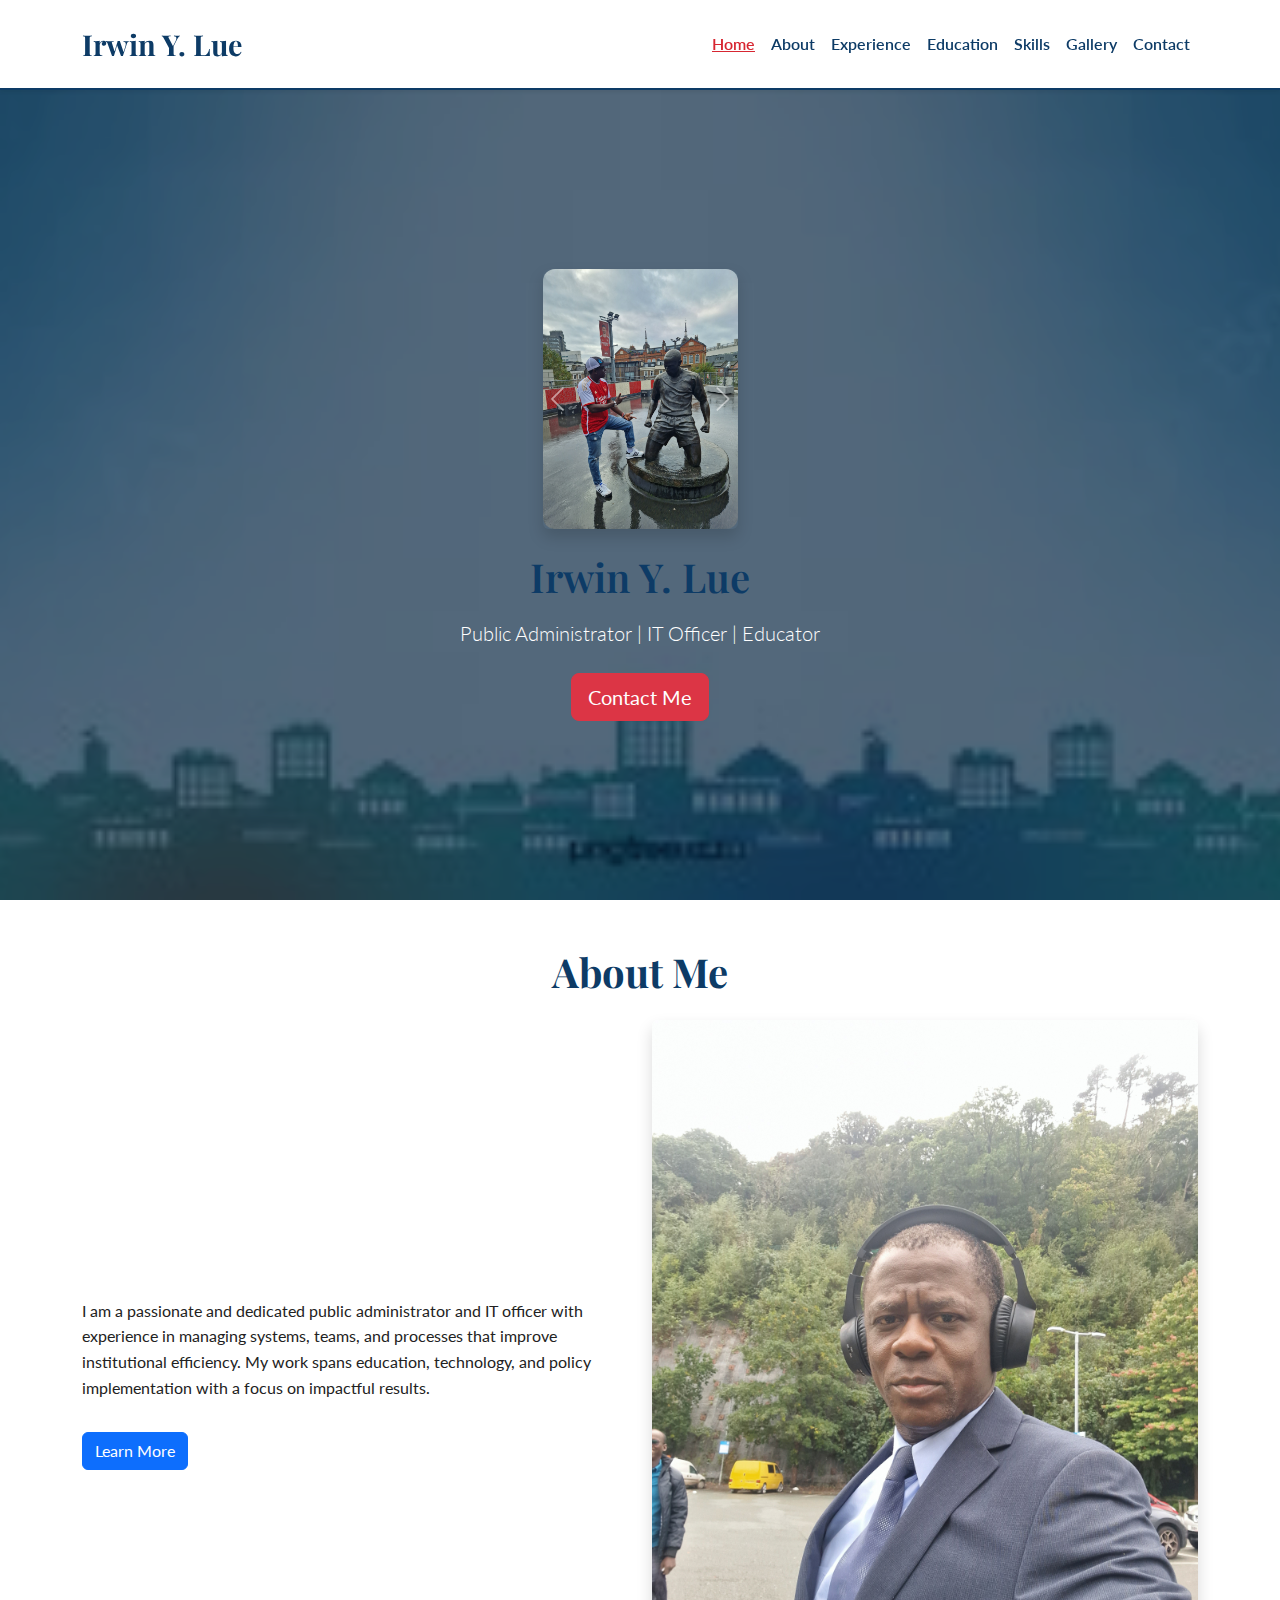
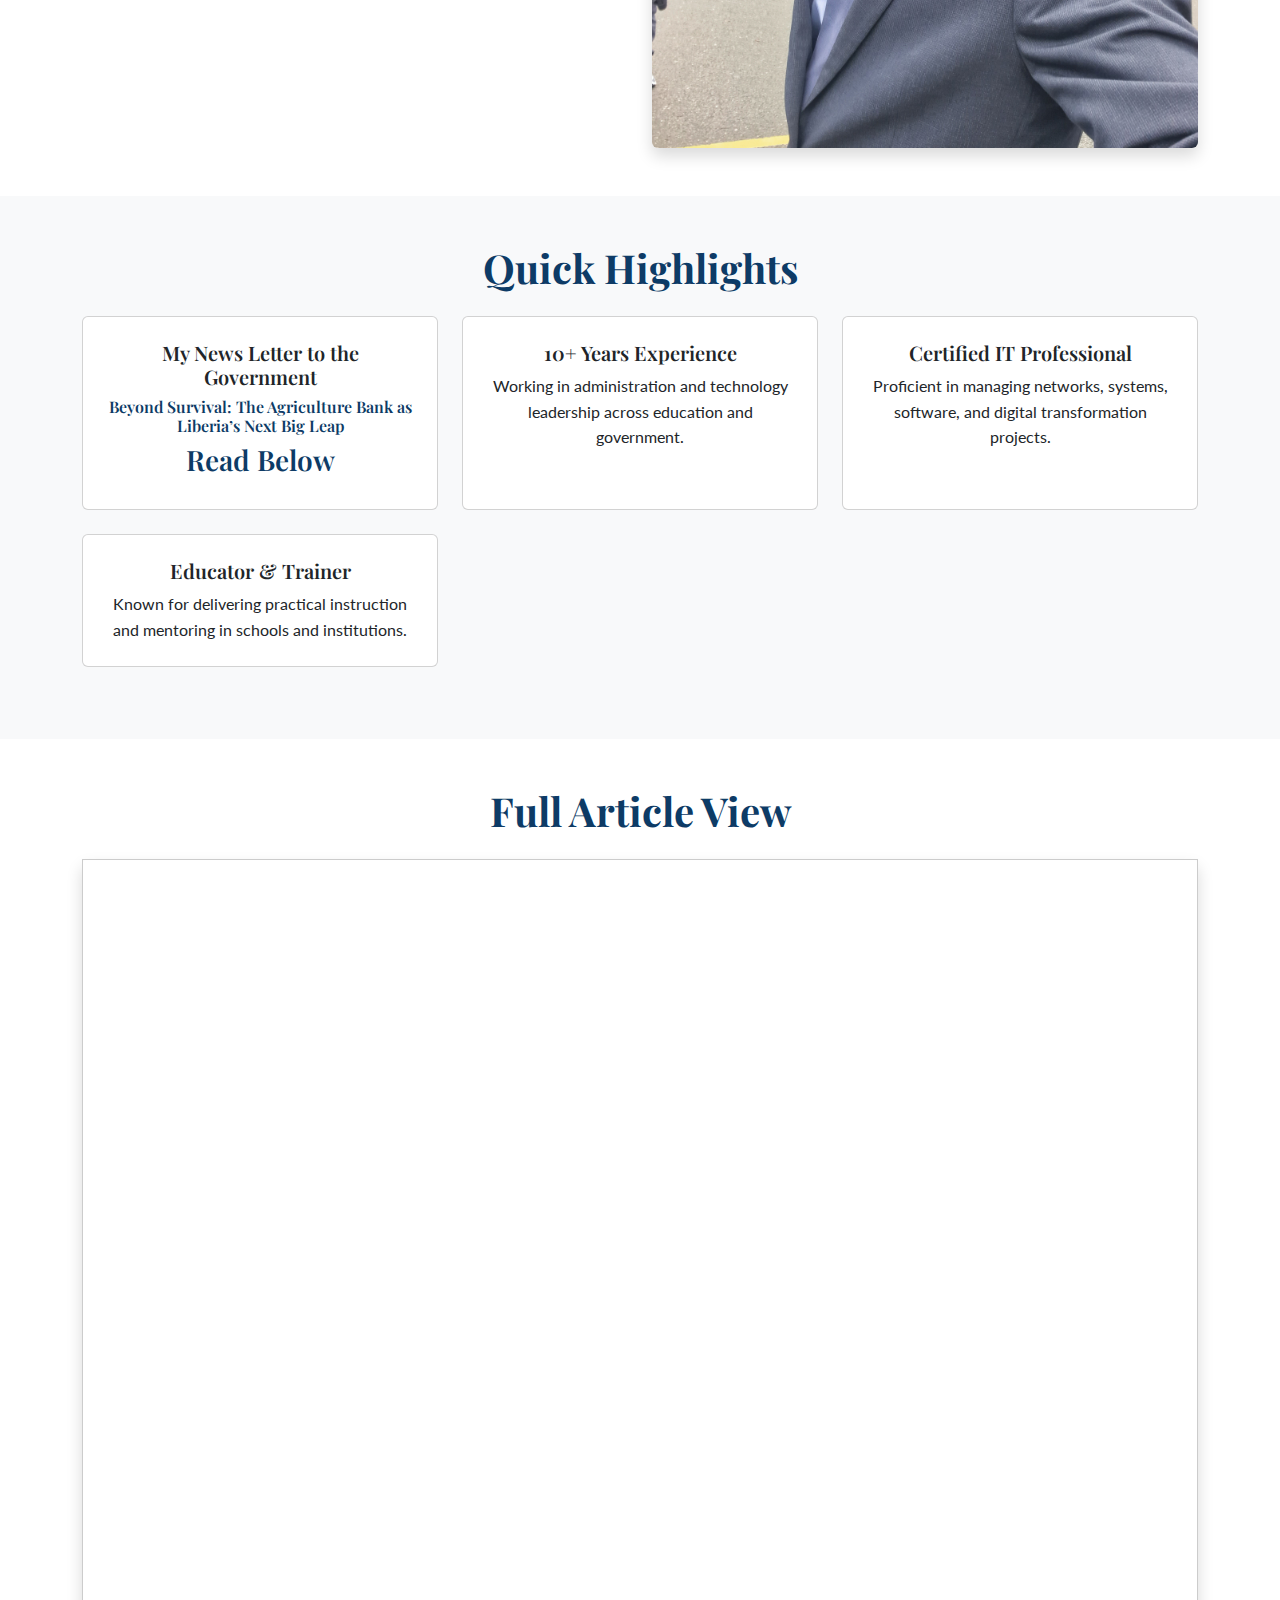
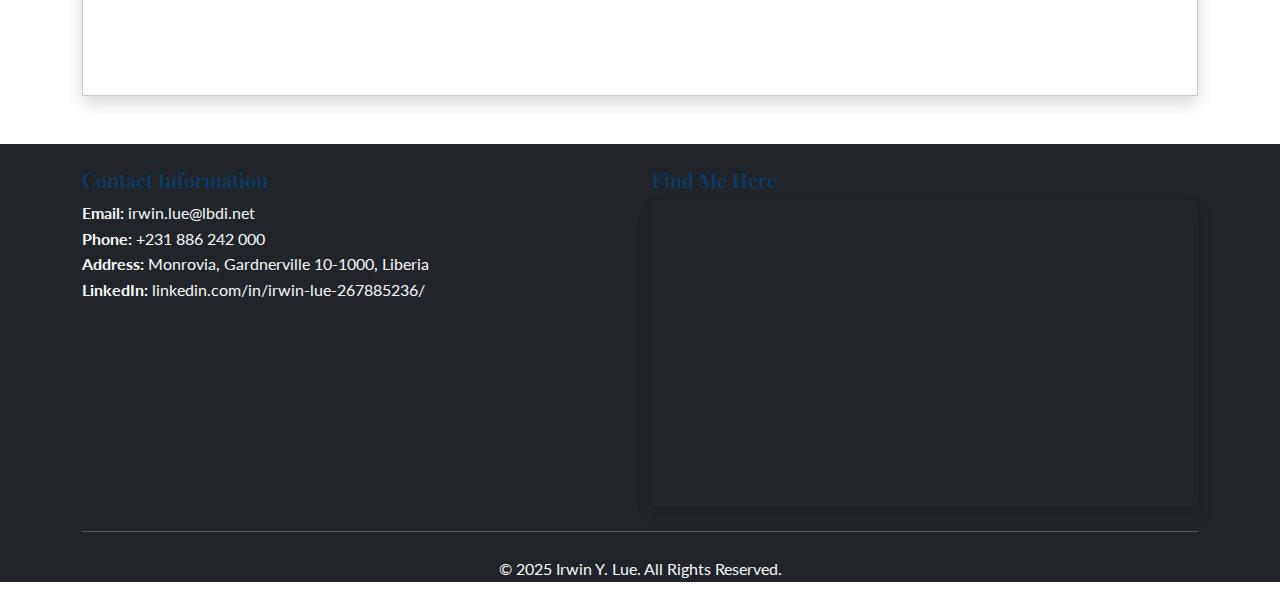
<file: index.html>
<!DOCTYPE html>
<html lang="en">
<head>
  <meta charset="UTF-8" />
  <meta name="viewport" content="width=device-width, initial-scale=1" />
  <title>Irwin Y. Lue | Professional Resume</title>
  <link href="https://cdn.jsdelivr.net/npm/bootstrap@5.3.3/dist/css/bootstrap.min.css" rel="stylesheet" />
  <link href="https://fonts.googleapis.com/css2?family=Playfair+Display:wght@600&family=Lato&display=swap" rel="stylesheet" />
  <link rel="stylesheet" href="style.css" />
</head>
<body style="background: url('images/background1.jpg') center/cover no-repeat fixed;">

  <!-- Navbar -->
  <nav class="navbar navbar-expand-lg navbar-light bg-light sticky-top shadow-sm">
    <div class="container">
      <a class="navbar-brand" href="index.html">Irwin Y. Lue</a>
      <button class="navbar-toggler" type="button" data-bs-toggle="collapse" data-bs-target="#navbarNav">
        <span class="navbar-toggler-icon"></span>
      </button>
      <div class="collapse navbar-collapse justify-content-end" id="navbarNav">
        <ul class="navbar-nav">
          <li class="nav-item"><a class="nav-link active" href="index.html">Home</a></li>
          <li class="nav-item"><a class="nav-link" href="about.html">About</a></li>
          <li class="nav-item"><a class="nav-link" href="experience.html">Experience</a></li>
          <li class="nav-item"><a class="nav-link" href="education.html">Education</a></li>
          <li class="nav-item"><a class="nav-link" href="skills.html">Skills</a></li>
          <li class="nav-item"><a class="nav-link" href="gallery.html">Gallery</a></li>
          <li class="nav-item"><a class="nav-link" href="contact.html">Contact</a></li>
        </ul>
      </div>
    </div>
  </nav>

  <!-- Hero Section -->
  <header class="hero-section position-relative text-white" style="background: rgba(0,0,0,0.45); min-height: 90vh;">
    <div class="container d-flex flex-column align-items-center justify-content-center text-center" style="min-height: 90vh;">
      <div id="heroCarousel" class="carousel slide mb-4" data-bs-ride="carousel">
        <div class="carousel-inner rounded shadow" style="max-width: 400px;">
          <div class="carousel-item active">
            <img src="images/hero1.jpg" class="d-block w-100" alt="Irwin Y. Lue 1" style="height: 260px; object-fit: cover;">
          </div>
          <div class="carousel-item">
            <img src="images/hero2.jpg" class="d-block w-100" alt="Irwin Y. Lue 2" style="height: 260px; object-fit: cover;">
          </div>
          <div class="carousel-item">
            <img src="images/hero3.jpg" class="d-block w-100" alt="Irwin Y. Lue 3" style="height: 260px; object-fit: cover;">
          </div>
        </div>
        <button class="carousel-control-prev" type="button" data-bs-target="#heroCarousel" data-bs-slide="prev">
          <span class="carousel-control-prev-icon" aria-hidden="true"></span>
          <span class="visually-hidden">Previous</span>
        </button>
        <button class="carousel-control-next" type="button" data-bs-target="#heroCarousel" data-bs-slide="next">
          <span class="carousel-control-next-icon" aria-hidden="true"></span>
          <span class="visually-hidden">Next</span>
        </button>
      </div>
      <h1 class="mb-3">Irwin Y. Lue</h1>
      <p class="lead mb-4">Public Administrator | IT Officer | Educator</p>
      <a href="contact.html" class="btn btn-danger btn-lg">Contact Me</a>
    </div>
  </header>

  <!-- About Preview -->
  <section class="py-5">
    <div class="container">
      <h2 class="text-center mb-4">About Me</h2>
      <div class="row align-items-center">
        <div class="col-md-6">
          <p>
            I am a passionate and dedicated public administrator and IT officer with experience in managing systems, teams, and processes that improve institutional efficiency. My work spans education, technology, and policy implementation with a focus on impactful results.
          </p>
          <a href="about.html" class="btn btn-primary mt-3">Learn More</a>
        </div>
        <div class="col-md-6">
          <img src="images/about-preview.jpg" alt="About Irwin" class="img-fluid rounded shadow">
        </div>
      </div>
    </div>
  </section>

  <!-- Highlights -->
  <section class="bg-light py-5">
    <div class="container">
      <h2 class="text-center mb-4">Quick Highlights</h2>
      <div class="row text-center">
        <div class="col-md-4 mb-4">
          <div class="card p-4 h-100">
            <h5 class="card-title">My News Letter to the Government</h5>
            <h6>Beyond Survival: The Agriculture Bank as Liberia’s Next Big Leap</h6>
            <a href="#article-section"><h3>Read Below</h3></a>
          </div>
        </div>

        <div class="col-md-4 mb-4">
          <div class="card p-4 h-100">
            <h5 class="card-title">10+ Years Experience</h5>
            <p class="card-text">Working in administration and technology leadership across education and government.</p>
          </div>
        </div>

        <div class="col-md-4 mb-4">
          <div class="card p-4 h-100">
            <h5 class="card-title">Certified IT Professional</h5>
            <p class="card-text">Proficient in managing networks, systems, software, and digital transformation projects.</p>
          </div>
        </div>

        <div class="col-md-4 mb-4">
          <div class="card p-4 h-100">
            <h5 class="card-title">Educator & Trainer</h5>
            <p class="card-text">Known for delivering practical instruction and mentoring in schools and institutions.</p>
          </div>
        </div>
      </div>
    </div>
  </section>

  <!-- Embedded Article -->
  <section id="article-section" class="py-5">
    <div class="container">
      <h2 class="text-center mb-4">Full Article View</h2>
      <div class="ratio ratio-4x3 shadow rounded">
        <iframe src="article_irwin.pdf" title="Irwin Lue Article" style="border: 1px solid #ccc;"></iframe>
      </div>
    </div>
  </section>

  <!-- Footer -->
  <footer class="bg-dark text-light pt-4">
    <div class="container">
      <div class="row gy-4">
        <div class="col-md-6">
          <h5>Contact Information</h5>
          <ul class="list-unstyled">
            <li><strong>Email:</strong> <a href="mailto:irwin.lue@lbdi.net" class="text-light">irwin.lue@lbdi.net</a></li>
            <li><strong>Phone:</strong> +231 886 242 000</li>
            <li><strong>Address:</strong> Monrovia, Gardnerville 10-1000, Liberia</li>
            <li><strong>LinkedIn:</strong> <a href="https://linkedin.com/in/irwin-lue-267885236/" target="_blank" class="text-light">linkedin.com/in/irwin-lue-267885236/</a></li>
          </ul>
        </div>
        <div class="col-md-6">
          <h5>Find Me Here</h5>
          <div class="ratio ratio-16x9 rounded shadow">
            <iframe
              src="https://www.google.com/maps/embed?pb=!1m18!1m12!1m3!1d3887.362466813055!2d-10.778344784684937!3d6.308179395453102!2m3!1f0!2f0!3f0!3m2!1i1024!2i768!4f13.1!3m3!1m2!1s0xfb368b3a4ac7c7ab%3A0xb77633d1e1517df4!2sGardnerville%2C%20Monrovia%2C%20Liberia!5e0!3m2!1sen!2sus!4v1690424552222!5m2!1sen!2sus"
              style="border:0;" allowfullscreen="" loading="lazy" title="Gardnerville, Monrovia Map"
            ></iframe>
          </div>
        </div>
      </div>

      <hr class="my-4 border-light" />
      <p class="text-center mb-3">© 2025 Irwin Y. Lue. All Rights Reserved.</p>
    </div>
  </footer>

  <script src="https://cdn.jsdelivr.net/npm/bootstrap@5.3.3/dist/js/bootstrap.bundle.min.js"></script>
</body>
</html>
</file>
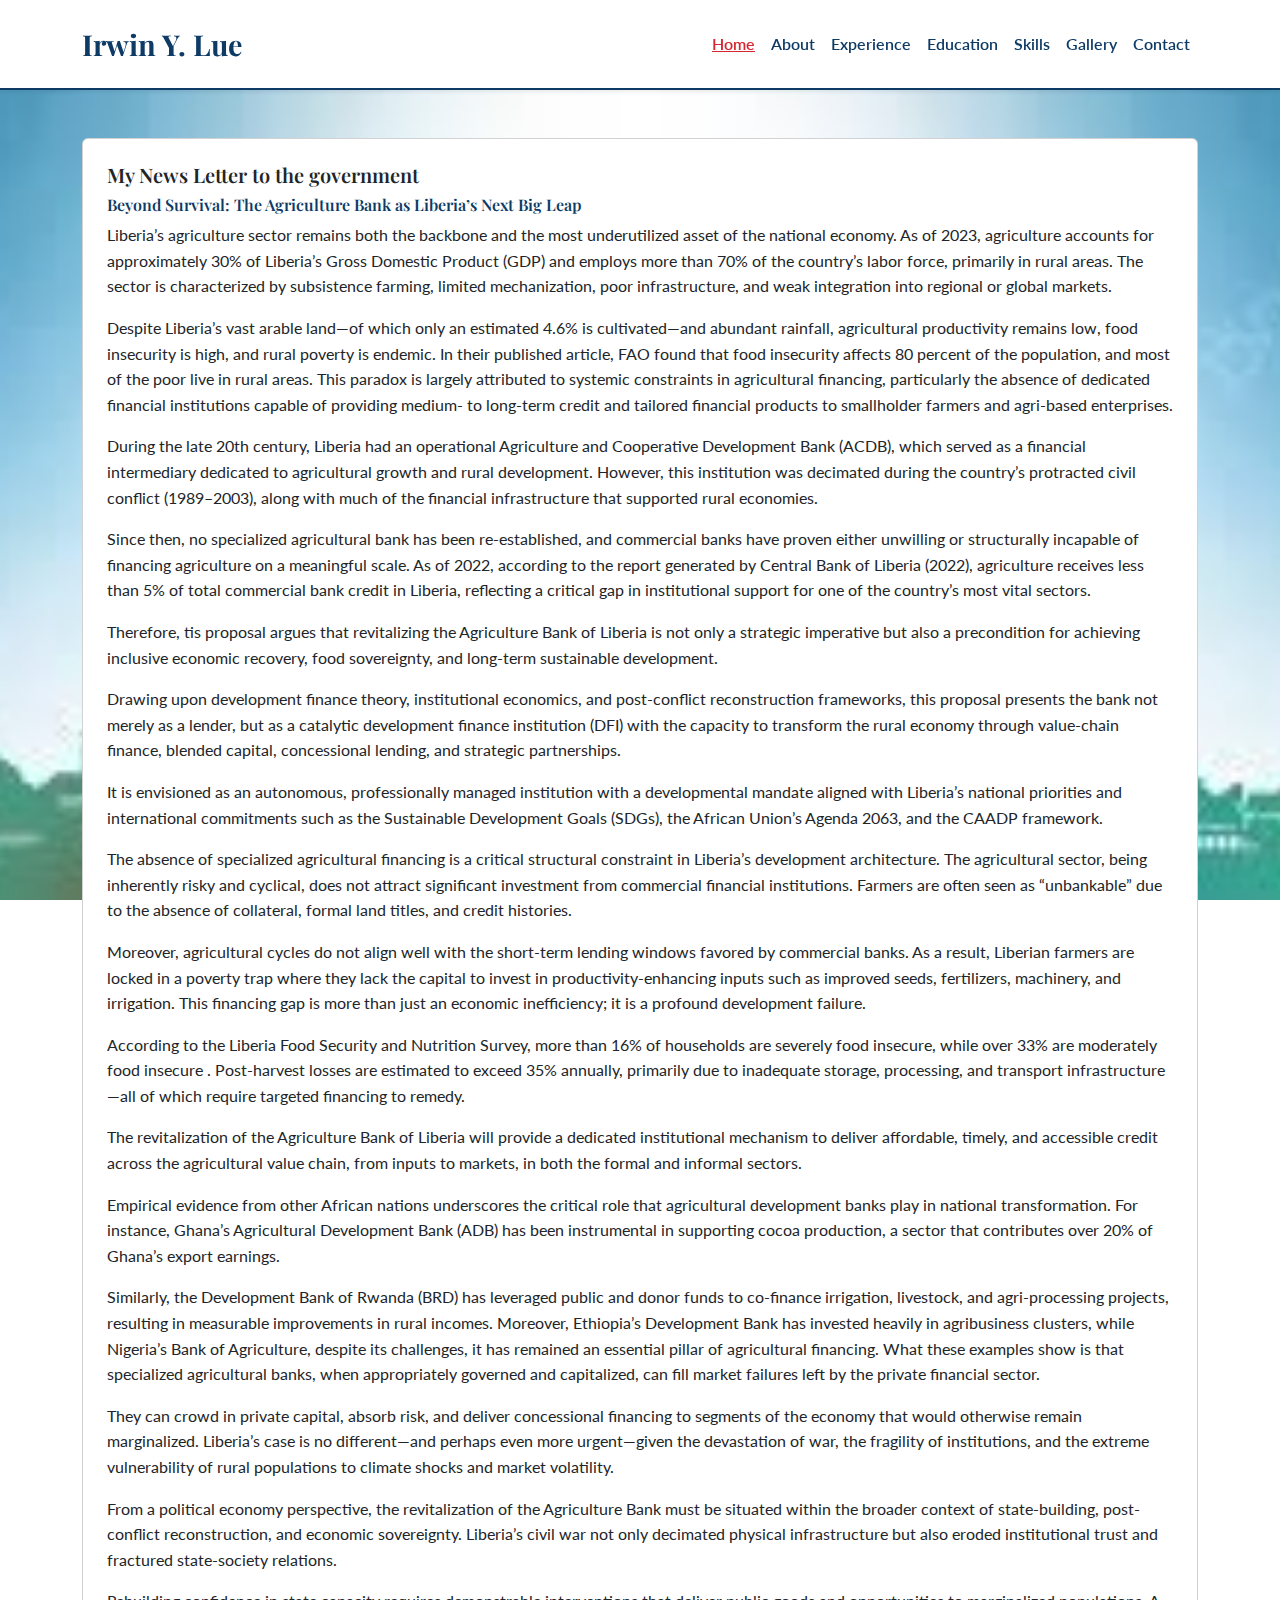
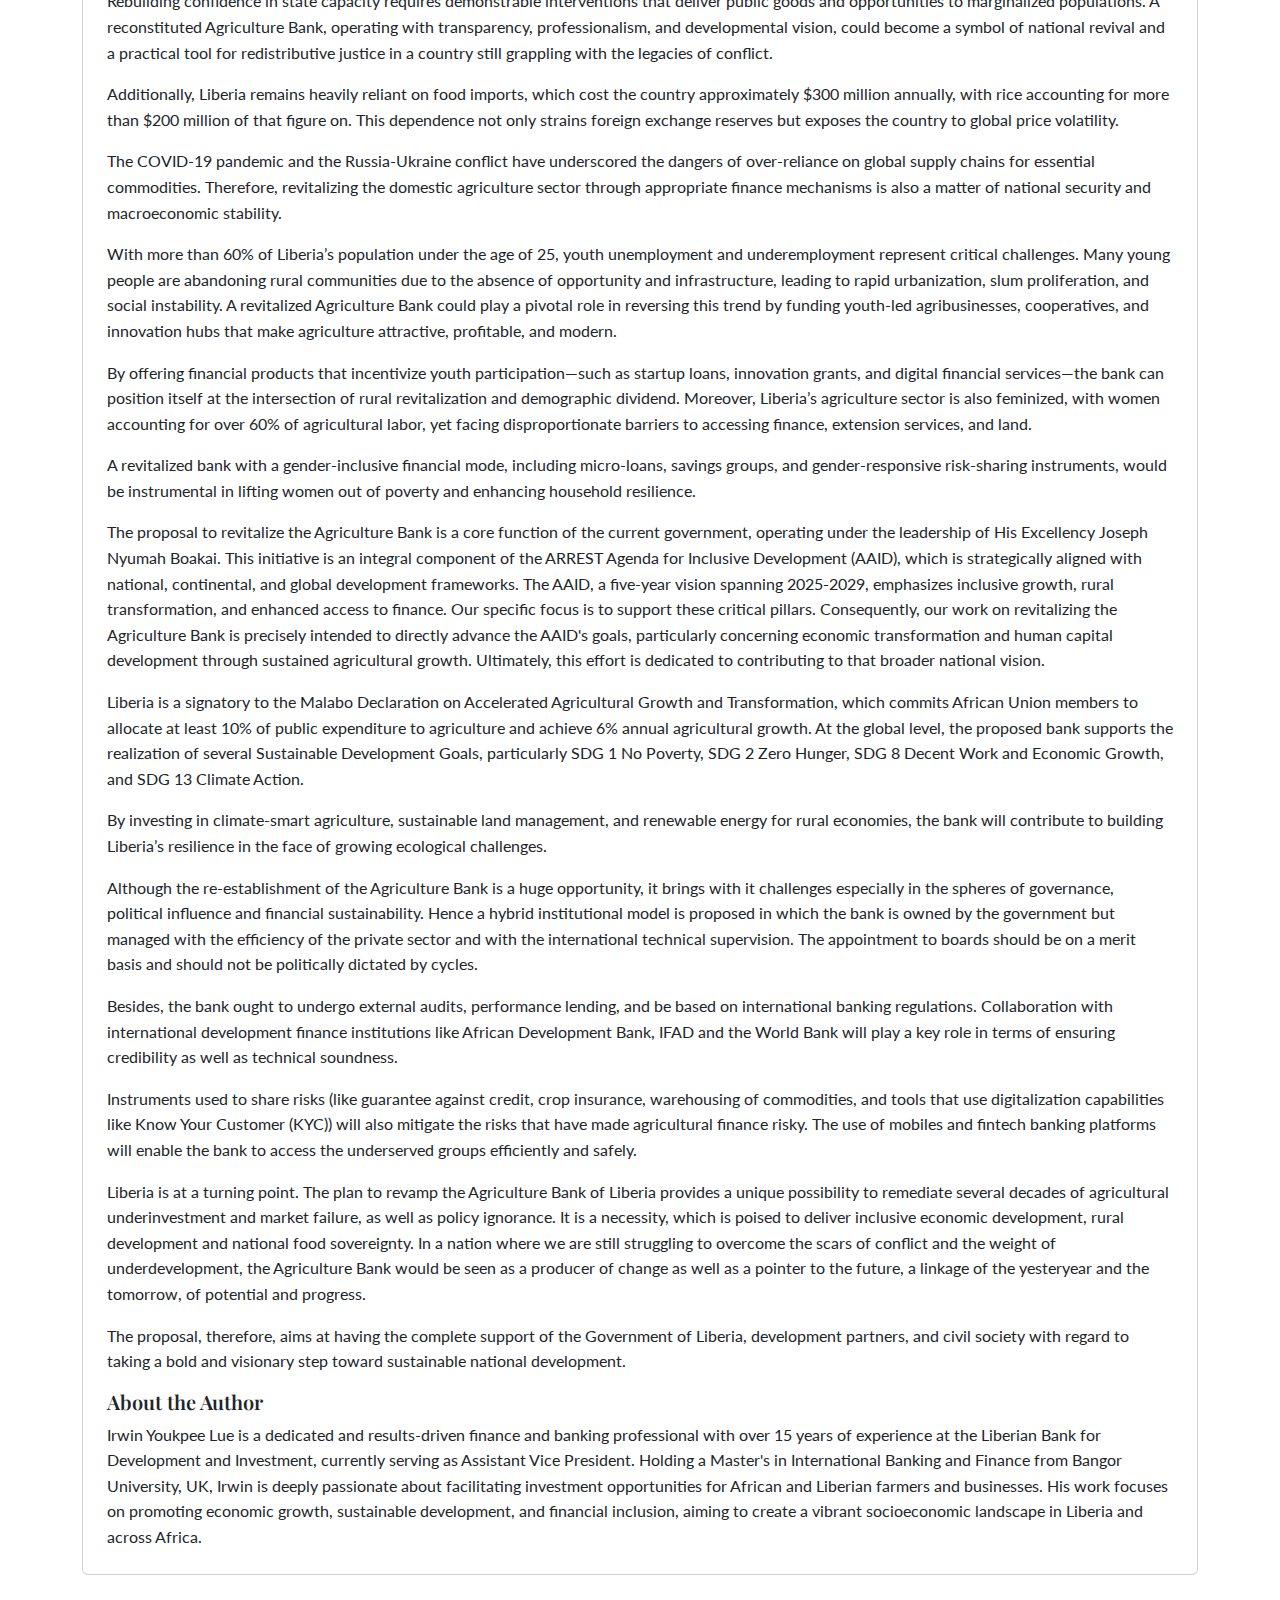
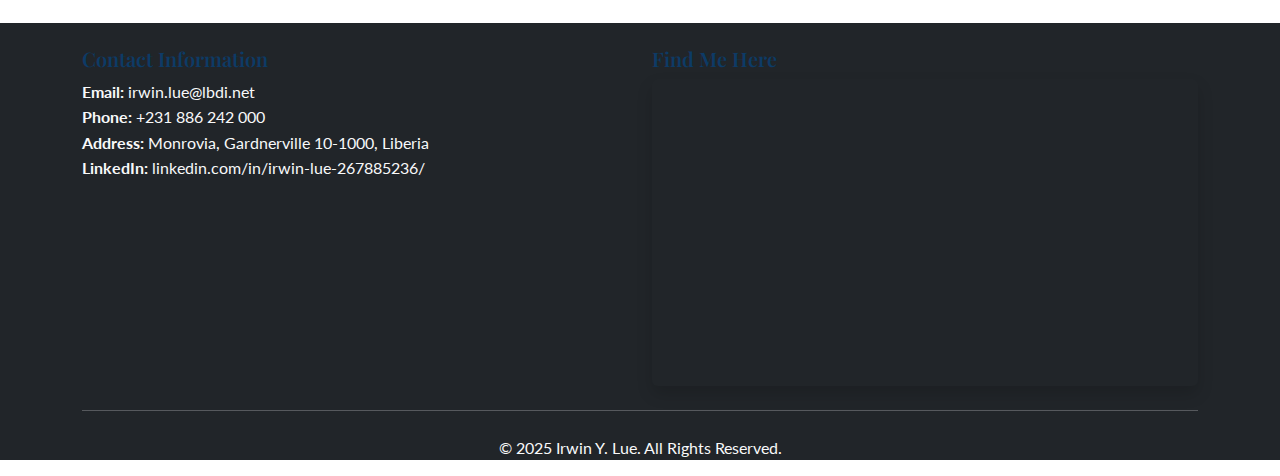
<file: article.html>
<!DOCTYPE html>
<html lang="en">
<head>
  <meta charset="UTF-8" />
  <meta name="viewport" content="width=device-width, initial-scale=1" />
  <title>Irwin Y. Lue | Professional Resume</title>
  <link href="https://cdn.jsdelivr.net/npm/bootstrap@5.3.3/dist/css/bootstrap.min.css" rel="stylesheet" />
  <link href="https://fonts.googleapis.com/css2?family=Playfair+Display:wght@600&family=Lato&display=swap" rel="stylesheet" />
  <link rel="stylesheet" href="style.css" />
</head>
<body style="background: url('images/background1.jpg') center/cover no-repeat fixed;">

  <!-- Navbar -->
  <nav class="navbar navbar-expand-lg navbar-light bg-light sticky-top shadow-sm">
    <div class="container">
      <a class="navbar-brand" href="index.html">Irwin Y. Lue</a>
      <button class="navbar-toggler" type="button" data-bs-toggle="collapse" data-bs-target="#navbarNav">
        <span class="navbar-toggler-icon"></span>
      </button>
      <div class="collapse navbar-collapse justify-content-end" id="navbarNav">
        <ul class="navbar-nav">
          <li class="nav-item"><a class="nav-link active" href="index.html">Home</a></li>
          <li class="nav-item"><a class="nav-link" href="about.html">About</a></li>
          <li class="nav-item"><a class="nav-link" href="experience.html">Experience</a></li>
          <li class="nav-item"><a class="nav-link" href="education.html">Education</a></li>
          <li class="nav-item"><a class="nav-link" href="skills.html">Skills</a></li>
          <li class="nav-item"><a class="nav-link" href="gallery.html">Gallery</a></li>
          <li class="nav-item"><a class="nav-link" href="contact.html">Contact</a></li>
        </ul>
      </div>
    </div>
  </nav>

  <!-- Irwin Article to the govenment section-->

<section class="container">
    <div  class="card p-4 h-100">
        <h5 class="card-title">My News Letter to the government</h5>
        <h6>Beyond Survival: The Agriculture Bank as Liberia’s Next Big Leap</h6>
        <p class="card-text">Liberia’s agriculture sector remains both the backbone and the most underutilized asset of the national economy. As of 2023, agriculture accounts for approximately 30% of Liberia’s Gross Domestic Product (GDP) and employs more than 70% of the country’s labor force, primarily in rural areas. The sector is characterized by subsistence farming, limited mechanization, poor infrastructure, and weak integration into regional or global markets.</p>
        <p class="card-text">Despite Liberia’s vast arable land—of which only an estimated 4.6% is cultivated—and abundant rainfall, agricultural productivity remains low, food insecurity is high, and rural poverty is endemic. In their published article, FAO found that food insecurity affects 80 percent of the population, and most of the poor live in rural areas. This paradox is largely attributed to systemic constraints in agricultural financing, particularly the absence of dedicated financial institutions capable of providing medium- to long-term credit and tailored financial products to smallholder farmers and agri-based enterprises.</p>
        <p class="card-text">During the late 20th century, Liberia had an operational Agriculture and Cooperative Development Bank (ACDB), which served as a financial intermediary dedicated to agricultural growth and rural development. However, this institution was decimated during the country’s protracted civil conflict (1989–2003), along with much of the financial infrastructure that supported rural economies.</p>
        <p class="card-text">Since then, no specialized agricultural bank has been re-established, and commercial banks have proven either unwilling or structurally incapable of financing agriculture on a meaningful scale. As of 2022, according to the report generated by Central Bank of Liberia (2022), agriculture receives less than 5% of total commercial bank credit in Liberia, reflecting a critical gap in institutional support for one of the country’s most vital sectors.</p>
        <p class="card-text">Therefore, tis proposal argues that revitalizing the Agriculture Bank of Liberia is not only a strategic imperative but also a precondition for achieving inclusive economic recovery, food sovereignty, and long-term sustainable development.</p>
        <p class="card-text">Drawing upon development finance theory, institutional economics, and post-conflict reconstruction frameworks, this proposal presents the bank not merely as a lender, but as a catalytic development finance institution (DFI) with the capacity to transform the rural economy through value-chain finance, blended capital, concessional lending, and strategic partnerships.</p>
        <p class="card-text">It is envisioned as an autonomous, professionally managed institution with a developmental mandate aligned with Liberia’s national priorities and international commitments such as the Sustainable Development Goals (SDGs), the African Union’s Agenda 2063, and the CAADP framework.</p>
        <p class="card-text"> The absence of specialized agricultural financing is a critical structural constraint in Liberia’s development architecture. The agricultural sector, being inherently risky and cyclical, does not attract significant investment from commercial financial institutions. Farmers are often seen as “unbankable” due to the absence of collateral, formal land titles, and credit histories.</p>
        <p class="card-text">Moreover, agricultural cycles do not align well with the short-term lending windows favored by commercial banks. As a result, Liberian farmers are locked in a poverty trap where they lack the capital to invest in productivity-enhancing inputs such as improved seeds, fertilizers, machinery, and irrigation. This financing gap is more than just an economic inefficiency; it is a profound development failure.</p>
        <p class="card-text">According to the Liberia Food Security and Nutrition Survey, more than 16% of households are severely food insecure, while over 33% are moderately food insecure . Post-harvest losses are estimated to exceed 35% annually, primarily due to inadequate storage, processing, and transport infrastructure—all of which require targeted financing to remedy.</p>
        <p class="card-text">The revitalization of the Agriculture Bank of Liberia will provide a dedicated institutional mechanism to deliver affordable, timely, and accessible credit across the agricultural value chain, from inputs to markets, in both the formal and informal sectors.</p>
        <p class="card-text">Empirical evidence from other African nations underscores the critical role that agricultural development banks play in national transformation. For instance, Ghana’s Agricultural Development Bank (ADB) has been instrumental in supporting cocoa production, a sector that contributes over 20% of Ghana’s export earnings.</p>
        <p class="card-text">Similarly, the Development Bank of Rwanda (BRD) has leveraged public and donor funds to co-finance irrigation, livestock, and agri-processing projects, resulting in measurable improvements in rural incomes. Moreover, Ethiopia’s Development Bank has invested heavily in agribusiness clusters, while Nigeria’s Bank of Agriculture, despite its challenges, it has remained an essential pillar of agricultural financing. What these examples show is that specialized agricultural banks, when appropriately governed and capitalized, can fill market failures left by the private financial sector.</p>
        <p class="card-text">They can crowd in private capital, absorb risk, and deliver concessional financing to segments of the economy that would otherwise remain marginalized. Liberia’s case is no different—and perhaps even more urgent—given the devastation of war, the fragility of institutions, and the extreme vulnerability of rural populations to climate shocks and market volatility.</p>
        <p class="card-text">From a political economy perspective, the revitalization of the Agriculture Bank must be situated within the broader context of state-building, post-conflict reconstruction, and economic sovereignty.  Liberia’s civil war not only decimated physical infrastructure but also eroded institutional trust and fractured state-society relations.</p>
        <p class="card-text">Rebuilding confidence in state capacity requires demonstrable interventions that deliver public goods and opportunities to marginalized populations. A reconstituted Agriculture Bank, operating with transparency, professionalism, and developmental vision, could become a symbol of national revival and a practical tool for redistributive justice in a country still grappling with the legacies of conflict.</p>
        <p class="card-text">Additionally, Liberia remains heavily reliant on food imports, which cost the country approximately $300 million annually, with rice accounting for more than $200 million of that figure on. This dependence not only strains foreign exchange reserves but exposes the country to global price volatility.</p>
        <p class="card-text">The COVID-19 pandemic and the Russia-Ukraine conflict have underscored the dangers of over-reliance on global supply chains for essential commodities. Therefore, revitalizing the domestic agriculture sector through appropriate finance mechanisms is also a matter of national security and macroeconomic stability.</p>
        <p class="card-text">With more than 60% of Liberia’s population under the age of 25, youth unemployment and underemployment represent critical challenges. Many young people are abandoning rural communities due to the absence of opportunity and infrastructure, leading to rapid urbanization, slum proliferation, and social instability. A revitalized Agriculture Bank could play a pivotal role in reversing this trend by funding youth-led agribusinesses, cooperatives, and innovation hubs that make agriculture attractive, profitable, and modern.</p>
        <p class="card-text">By offering financial products that incentivize youth participation—such as startup loans, innovation grants, and digital financial services—the bank can position itself at the intersection of rural revitalization and demographic dividend. Moreover, Liberia’s agriculture sector is also feminized, with women accounting for over 60% of agricultural labor, yet facing disproportionate barriers to accessing finance, extension services, and land.</p>
        <p class="card-text">A revitalized bank with a gender-inclusive financial mode, including micro-loans, savings groups, and gender-responsive risk-sharing instruments, would be instrumental in lifting women out of poverty and enhancing household resilience.</p>
        <p class="card-text">The proposal to revitalize the Agriculture Bank is a core function of the current government, operating under the leadership of His Excellency Joseph Nyumah Boakai. This initiative is an integral component of the ARREST Agenda for Inclusive Development (AAID), which is strategically aligned with national, continental, and global development frameworks. The AAID, a five-year vision spanning 2025-2029, emphasizes inclusive growth, rural transformation, and enhanced access to finance. Our specific focus is to support these critical pillars. Consequently, our work on revitalizing the Agriculture Bank is precisely intended to directly advance the AAID's goals, particularly concerning economic transformation and human capital development through sustained agricultural growth. Ultimately, this effort is dedicated to contributing to that broader national vision.</p>
        <p class="card-text">Liberia is a signatory to the Malabo Declaration on Accelerated Agricultural Growth and Transformation, which commits African Union members to allocate at least 10% of public expenditure to agriculture and achieve 6% annual agricultural growth. At the global level, the proposed bank supports the realization of several Sustainable Development Goals, particularly SDG 1 No Poverty, SDG 2 Zero Hunger, SDG 8 Decent Work and Economic Growth, and SDG 13 Climate Action.</p>
        <p class="card-text">By investing in climate-smart agriculture, sustainable land management, and renewable energy for rural economies, the bank will contribute to building Liberia’s resilience in the face of growing ecological challenges.</p>
        <p class="card-text">Although the re-establishment of the Agriculture Bank is a huge opportunity, it brings with it challenges especially in the spheres of governance, political influence and financial sustainability. Hence a hybrid institutional model is proposed in which the bank is owned by the government but managed with the efficiency of the private sector and with the international technical supervision. The appointment to boards should be on a merit basis and should not be politically dictated by cycles.</p>
        <p class="card-text">Besides, the bank ought to undergo external audits, performance lending, and be based on international banking regulations. Collaboration with international development finance institutions like African Development Bank, IFAD and the World Bank will play a key role in terms of ensuring credibility as well as technical soundness.</p>
        <p class="card-text">Instruments used to share risks (like guarantee against credit, crop insurance, warehousing of commodities, and tools that use digitalization capabilities like Know Your Customer (KYC)) will also mitigate the risks that have made agricultural finance risky. The use of mobiles and fintech banking platforms will enable the bank to access the underserved groups efficiently and safely.</p>
        <p class="card-text">Liberia is at a turning point. The plan to revamp the Agriculture Bank of Liberia provides a unique possibility to remediate several decades of agricultural underinvestment and market failure, as well as policy ignorance. It is a necessity, which is poised to deliver inclusive economic development, rural development and national food sovereignty. In a nation where we are still struggling to overcome the scars of conflict and the weight of underdevelopment, the Agriculture Bank would be seen as a producer of change as well as a pointer to the future, a linkage of the yesteryear and the tomorrow, of potential and progress.</p>
        <p class="card-text">The proposal, therefore, aims at having the complete support of the Government of Liberia, development partners, and civil society with regard to taking a bold and visionary step toward sustainable national development.</p>
        <h5 class="card-title">About the Author </h5>
        <p class="card-text">Irwin Youkpee Lue is a dedicated and results-driven finance and banking professional with over 15 years of experience at the Liberian Bank for Development and Investment, currently serving as Assistant Vice President. Holding a Master's in International Banking and Finance from Bangor University, UK, Irwin is deeply passionate about facilitating investment opportunities for African and Liberian farmers and businesses. His work focuses on promoting economic growth, sustainable development, and financial inclusion, aiming to create a vibrant socioeconomic landscape in Liberia and across Africa.</p>
    </div>
</section>


  <!-- Footer with Google Map -->
  <footer class="bg-dark text-light pt-4">
    <div class="container">
      <div class="row gy-4">
        <div class="col-md-6">
          <h5>Contact Information</h5>
          <ul class="list-unstyled">
            <li><strong>Email:</strong> <a href="mailto:irwin.lue@lbdi.net" class="text-light">irwin.lue@lbdi.net</a></li>
            <li><strong>Phone:</strong> +231 886 242 000</li>
            <li><strong>Address:</strong> Monrovia, Gardnerville 10-1000, Liberia</li>
            <li><strong>LinkedIn:</strong> <a href="https://linkedin.com/in/irwin-lue-267885236/" target="_blank" class="text-light">linkedin.com/in/irwin-lue-267885236/</a></li>
          </ul>
        </div>
        <div class="col-md-6">
          <h5>Find Me Here</h5>
          <div class="ratio ratio-16x9 rounded shadow">
            <iframe
              src="https://www.google.com/maps/embed?pb=!1m18!1m12!1m3!1d3887.362466813055!2d-10.778344784684937!3d6.308179395453102!2m3!1f0!2f0!3f0!3m2!1i1024!2i768!4f13.1!3m3!1m2!1s0xfb368b3a4ac7c7ab%3A0xb77633d1e1517df4!2sGardnerville%2C%20Monrovia%2C%20Liberia!5e0!3m2!1sen!2sus!4v1690424552222!5m2!1sen!2sus"
              style="border:0;"
              allowfullscreen=""
              loading="lazy"
              referrerpolicy="no-referrer-when-downgrade"
              title="Gardnerville, Monrovia Map"
            ></iframe>
          </div>
        </div>
      </div>

      <hr class="my-4 border-light" />
      <p class="text-center mb-3">© 2025 Irwin Y. Lue. All Rights Reserved.</p>
    </div>
  </footer>

  <script src="https://cdn.jsdelivr.net/npm/bootstrap@5.3.3/dist/js/bootstrap.bundle.min.js"></script>
  <script src="script.js"></script>
</body>
</file>
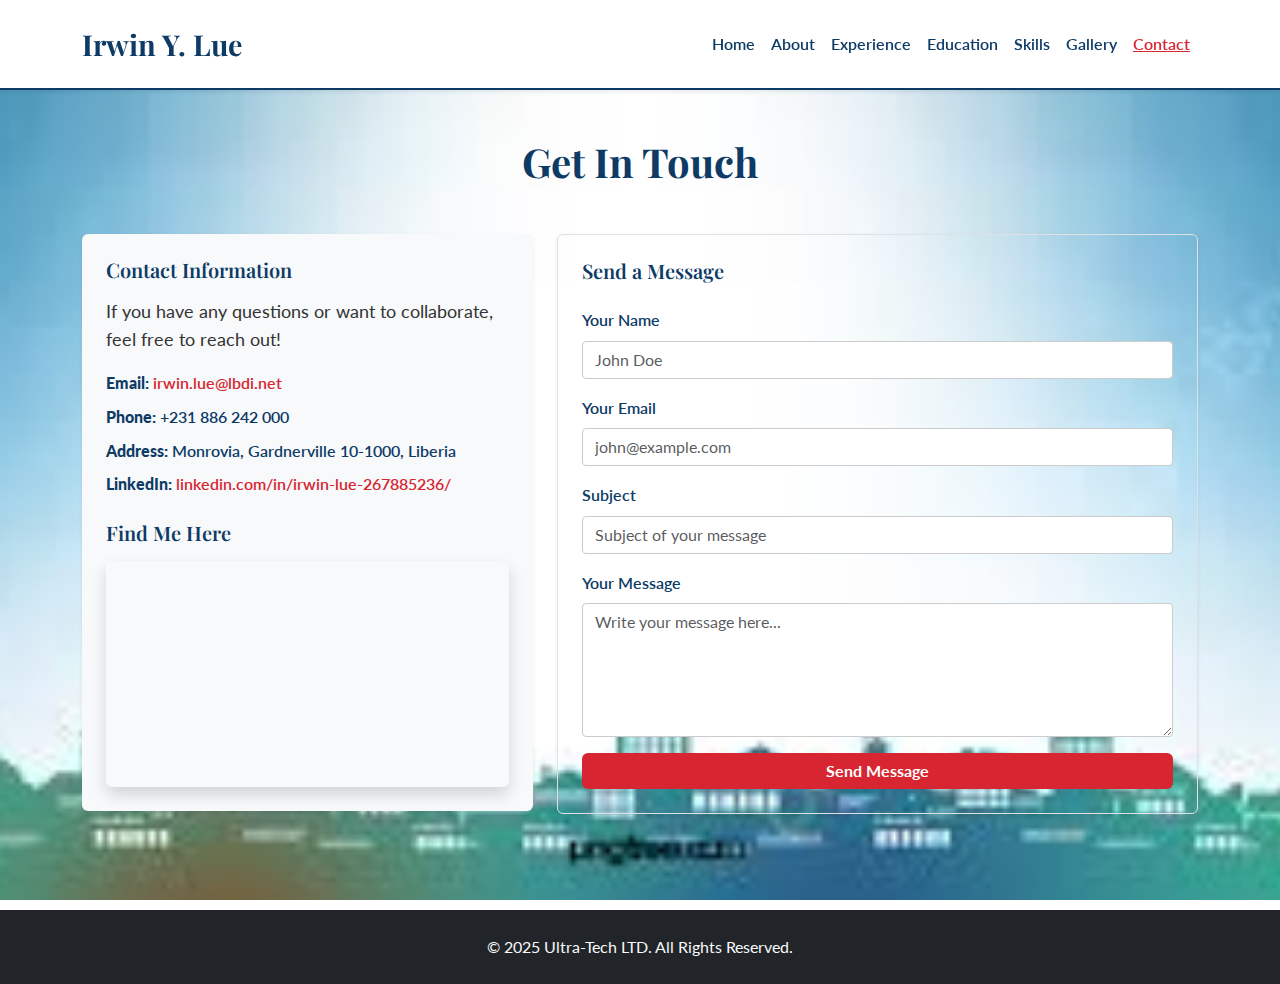
<file: contact.html>
<!DOCTYPE html>
<html lang="en">
<head>
  <meta charset="UTF-8" />
  <meta name="viewport" content="width=device-width, initial-scale=1" />
  <title>Contact | Irwin Y. Lue</title>
  <link href="https://cdn.jsdelivr.net/npm/bootstrap@5.3.3/dist/css/bootstrap.min.css" rel="stylesheet" />
  <link href="https://fonts.googleapis.com/css2?family=Playfair+Display:wght@600&family=Lato&display=swap" rel="stylesheet" />
  <link rel="stylesheet" href="style.css" />
</head>
<body style="background: url('images/background1.jpg') center/cover no-repeat fixed;">
  <!-- Navbar -->
  <nav class="navbar navbar-expand-lg navbar-light bg-light sticky-top shadow-sm">
    <div class="container">
      <a class="navbar-brand" href="index.html">Irwin Y. Lue</a>
      <button class="navbar-toggler" type="button" data-bs-toggle="collapse" data-bs-target="#navbarNav" 
        aria-controls="navbarNav" aria-expanded="false" aria-label="Toggle navigation">
        <span class="navbar-toggler-icon"></span>
      </button>
      <div class="collapse navbar-collapse justify-content-end" id="navbarNav">
        <ul class="navbar-nav">
          <li class="nav-item"><a class="nav-link" href="index.html">Home</a></li>
          <li class="nav-item"><a class="nav-link" href="about.html">About</a></li>
          <li class="nav-item"><a class="nav-link" href="experience.html">Experience</a></li>
          <li class="nav-item"><a class="nav-link" href="education.html">Education</a></li>
          <li class="nav-item"><a class="nav-link" href="skills.html">Skills</a></li>
          <li class="nav-item"><a class="nav-link" href="gallery.html">Gallery</a></li>
          <li class="nav-item"><a class="nav-link active" href="contact.html">Contact</a></li>
        </ul>
      </div>
    </div>
  </nav>

  <!-- Contact Section -->
  <section class="contact-section py-5">
    <div class="container">
      <h2 class="text-center mb-5 contact-title">Get In Touch</h2>
      <div class="row g-4">
        <!-- Contact Info -->
        <div class="col-lg-5">
          <div class="p-4 bg-light rounded shadow-sm">
            <h5 class="mb-3">Contact Information</h5>
            <p>If you have any questions or want to collaborate, feel free to reach out!</p>
            <ul class="list-unstyled fs-6">
              <li class="mb-2"><strong>Email:</strong> <a href="mailto:irwin.lue@lbdi.net">irwin.lue@lbdi.net</a></li>
              <li class="mb-2"><strong>Phone:</strong> +231 886 242 000</li>
              <li class="mb-2"><strong>Address:</strong> Monrovia, Gardnerville 10-1000, Liberia</li>
              <li class="mb-2"><strong>LinkedIn:</strong> <a href="https://linkedin.com/in/irwin-lue-267885236/" target="_blank">linkedin.com/in/irwin-lue-267885236/</a></li>
            </ul>
            <h5 class="mt-4 mb-3">Find Me Here</h5>
            <div class="ratio ratio-16x9 rounded shadow">
              <iframe
                src="https://www.google.com/maps/embed?pb=!1m18!1m12!1m3!1d3887.362466813055!2d-10.778344784684937!3d6.308179395453102!2m3!1f0!2f0!3f0!3m2!1i1024!2i768!4f13.1!3m3!1m2!1s0xfb368b3a4ac7c7ab%3A0xb77633d1e1517df4!2sGardnerville%2C%20Monrovia%2C%20Liberia!5e0!3m2!1sen!2sus!4v1690424552222!5m2!1sen!2sus"
                style="border:0;" allowfullscreen="" loading="lazy" referrerpolicy="no-referrer-when-downgrade"
                title="Gardnerville, Monrovia Map"></iframe>
            </div>
          </div>
        </div>

        <!-- Contact Form -->
        <div class="col-lg-7">
          <div class="p-4 rounded shadow-sm border">
            <h5 class="mb-4">Send a Message</h5>
            <form action="#" method="POST" novalidate>
              <div class="mb-3">
                <label for="name" class="form-label">Your Name</label>
                <input type="text" class="form-control" id="name" placeholder="John Doe" required />
              </div>
              <div class="mb-3">
                <label for="email" class="form-label">Your Email</label>
                <input type="email" class="form-control" id="email" placeholder="john@example.com" required />
              </div>
              <div class="mb-3">
                <label for="subject" class="form-label">Subject</label>
                <input type="text" class="form-control" id="subject" placeholder="Subject of your message" required />
              </div>
              <div class="mb-3">
                <label for="message" class="form-label">Your Message</label>
                <textarea class="form-control" id="message" rows="5" placeholder="Write your message here..." required></textarea>
              </div>
              <button type="submit" class="btn btn-primary w-100">Send Message</button>
            </form>
          </div>
        </div>
      </div>
    </div>
  </section>

  <!-- Footer -->
  <footer class="bg-dark text-light text-center py-4 mt-5">
    <p class="mb-0">© 2025 Ultra-Tech LTD. All Rights Reserved.</p>
  </footer>

  <script src="https://cdn.jsdelivr.net/npm/bootstrap@5.3.3/dist/js/bootstrap.bundle.min.js"></script>
  <script src="script.js"></script>
</body>
</html>
</file>
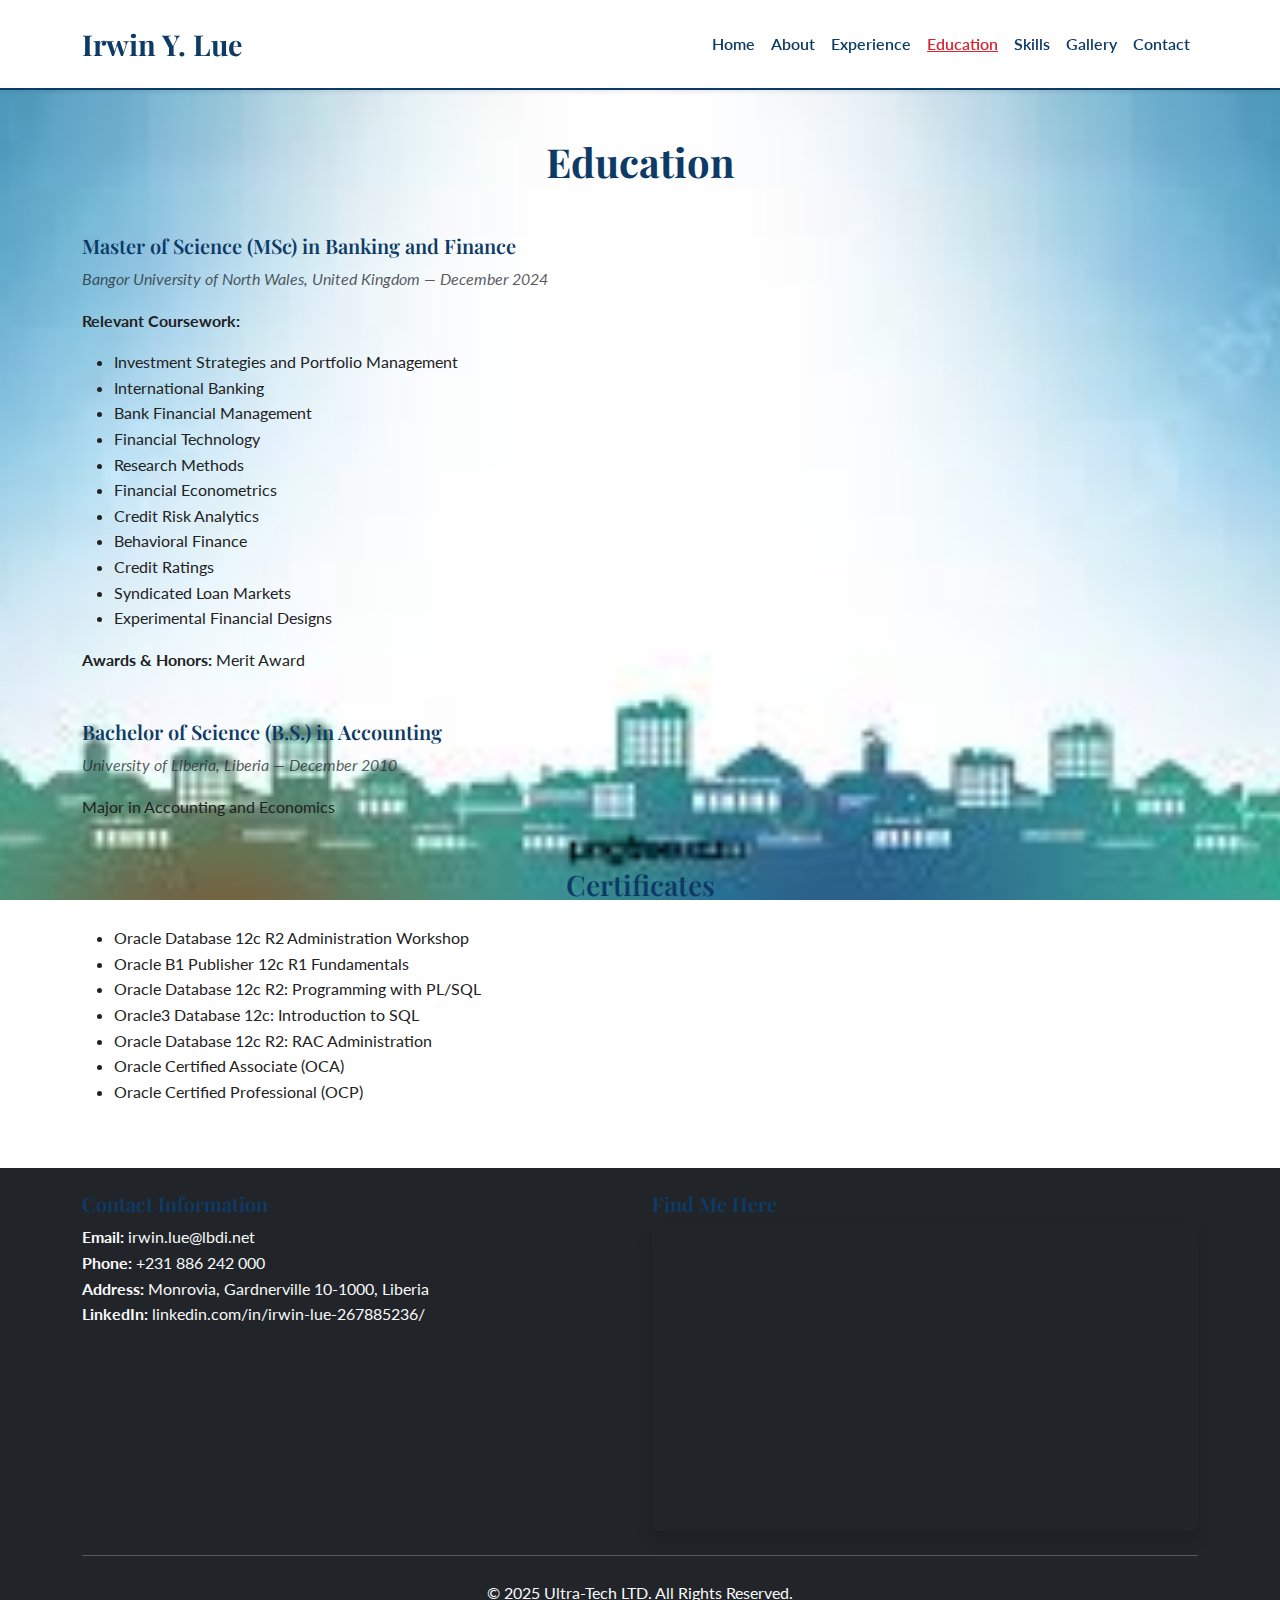
<file: education.html>
<!DOCTYPE html>
<html lang="en">
<head>
  <meta charset="UTF-8" />
  <meta name="viewport" content="width=device-width, initial-scale=1" />
  <title>Education | Irwin Y. Lue</title>
  <link href="https://cdn.jsdelivr.net/npm/bootstrap@5.3.3/dist/css/bootstrap.min.css" rel="stylesheet" />
  <link href="https://fonts.googleapis.com/css2?family=Playfair+Display:wght@600&family=Lato&display=swap" rel="stylesheet" />
  <link rel="stylesheet" href="style.css" />
</head>
<body style="background: url('images/background1.jpg') center/cover no-repeat fixed;">
  <!-- Navbar -->
  <nav class="navbar navbar-expand-lg navbar-light bg-light sticky-top shadow-sm">
    <div class="container">
      <a class="navbar-brand" href="index.html">Irwin Y. Lue</a>
      <button class="navbar-toggler" type="button" data-bs-toggle="collapse" data-bs-target="#navbarNav" 
        aria-controls="navbarNav" aria-expanded="false" aria-label="Toggle navigation">
        <span class="navbar-toggler-icon"></span>
      </button>
      <div class="collapse navbar-collapse justify-content-end" id="navbarNav">
        <ul class="navbar-nav">
          <li class="nav-item"><a class="nav-link" href="index.html">Home</a></li>
          <li class="nav-item"><a class="nav-link" href="about.html">About</a></li>
          <li class="nav-item"><a class="nav-link" href="experience.html">Experience</a></li>
          <li class="nav-item"><a class="nav-link active" href="education.html">Education</a></li>
          <li class="nav-item"><a class="nav-link" href="skills.html">Skills</a></li>
          <li class="nav-item"><a class="nav-link" href="gallery.html">Gallery</a></li>
          <li class="nav-item"><a class="nav-link" href="contact.html">Contact</a></li>
        </ul>
      </div>
    </div>
  </nav>

  <!-- Education Section -->
  <section class="py-5">
    <div class="container">
      <h2 class="text-center mb-5 education-title">Education</h2>

      <div class="mb-5">
        <h5>Master of Science (MSc) in Banking and Finance</h5>
        <p class="text-muted fst-italic">Bangor University of North Wales, United Kingdom — December 2024</p>
        <p><strong>Relevant Coursework:</strong></p>
        <ul>
          <li>Investment Strategies and Portfolio Management</li>
          <li>International Banking</li>
          <li>Bank Financial Management</li>
          <li>Financial Technology</li>
          <li>Research Methods</li>
          <li>Financial Econometrics</li>
          <li>Credit Risk Analytics</li>
          <li>Behavioral Finance</li>
          <li>Credit Ratings</li>
          <li>Syndicated Loan Markets</li>
          <li>Experimental Financial Designs</li>
        </ul>
        <p><strong>Awards & Honors:</strong> Merit Award</p>
      </div>

      <div class="mb-5">
        <h5>Bachelor of Science (B.S.) in Accounting</h5>
        <p class="text-muted fst-italic">University of Liberia, Liberia — December 2010</p>
        <p>Major in Accounting and Economics</p>
      </div>

      <h3 class="mb-4 text-center certificate-title">Certificates</h3>
      <ul>
        <li>Oracle Database 12c R2 Administration Workshop</li>
        <li>Oracle B1 Publisher 12c R1 Fundamentals</li>
        <li>Oracle Database 12c R2: Programming with PL/SQL</li>
        <li>Oracle3 Database 12c: Introduction to SQL</li>
        <li>Oracle Database 12c R2: RAC Administration</li>
        <li>Oracle Certified Associate (OCA)</li>
        <li>Oracle Certified Professional (OCP)</li>
      </ul>
    </div>
  </section>

  <!-- Footer with Google Map -->
  <footer class="bg-dark text-light pt-4">
    <div class="container">
      <div class="row gy-4">
        <div class="col-md-6">
          <h5>Contact Information</h5>
          <ul class="list-unstyled">
            <li><strong>Email:</strong> <a href="mailto:irwin.lue@lbdi.net" class="text-light">irwin.lue@lbdi.net</a></li>
            <li><strong>Phone:</strong> +231 886 242 000</li>
            <li><strong>Address:</strong> Monrovia, Gardnerville 10-1000, Liberia</li>
            <li><strong>LinkedIn:</strong> <a href="https://linkedin.com/in/irwin-lue-267885236/" target="_blank" class="text-light">linkedin.com/in/irwin-lue-267885236/</a></li>
          </ul>
        </div>
        <div class="col-md-6">
          <h5>Find Me Here</h5>
          <div class="ratio ratio-16x9 rounded shadow">
            <iframe
              src="https://www.google.com/maps/embed?pb=!1m18!1m12!1m3!1d3887.362466813055!2d-10.778344784684937!3d6.308179395453102!2m3!1f0!2f0!3f0!3m2!1i1024!2i768!4f13.1!3m3!1m2!1s0xfb368b3a4ac7c7ab%3A0xb77633d1e1517df4!2sGardnerville%2C%20Monrovia%2C%20Liberia!5e0!3m2!1sen!2sus!4v1690424552222!5m2!1sen!2sus"
              style="border:0;"
              allowfullscreen=""
              loading="lazy"
              referrerpolicy="no-referrer-when-downgrade"
              title="Gardnerville, Monrovia Map"
            ></iframe>
          </div>
        </div>
      </div>

      <hr class="my-4 border-light" />
      <p class="text-center mb-3">© 2025 Ultra-Tech LTD. All Rights Reserved.</p>
    </div>
  </footer>

  <script src="https://cdn.jsdelivr.net/npm/bootstrap@5.3.3/dist/js/bootstrap.bundle.min.js"></script>
  <script src="script.js"></script>
</body>
</html>
</file>
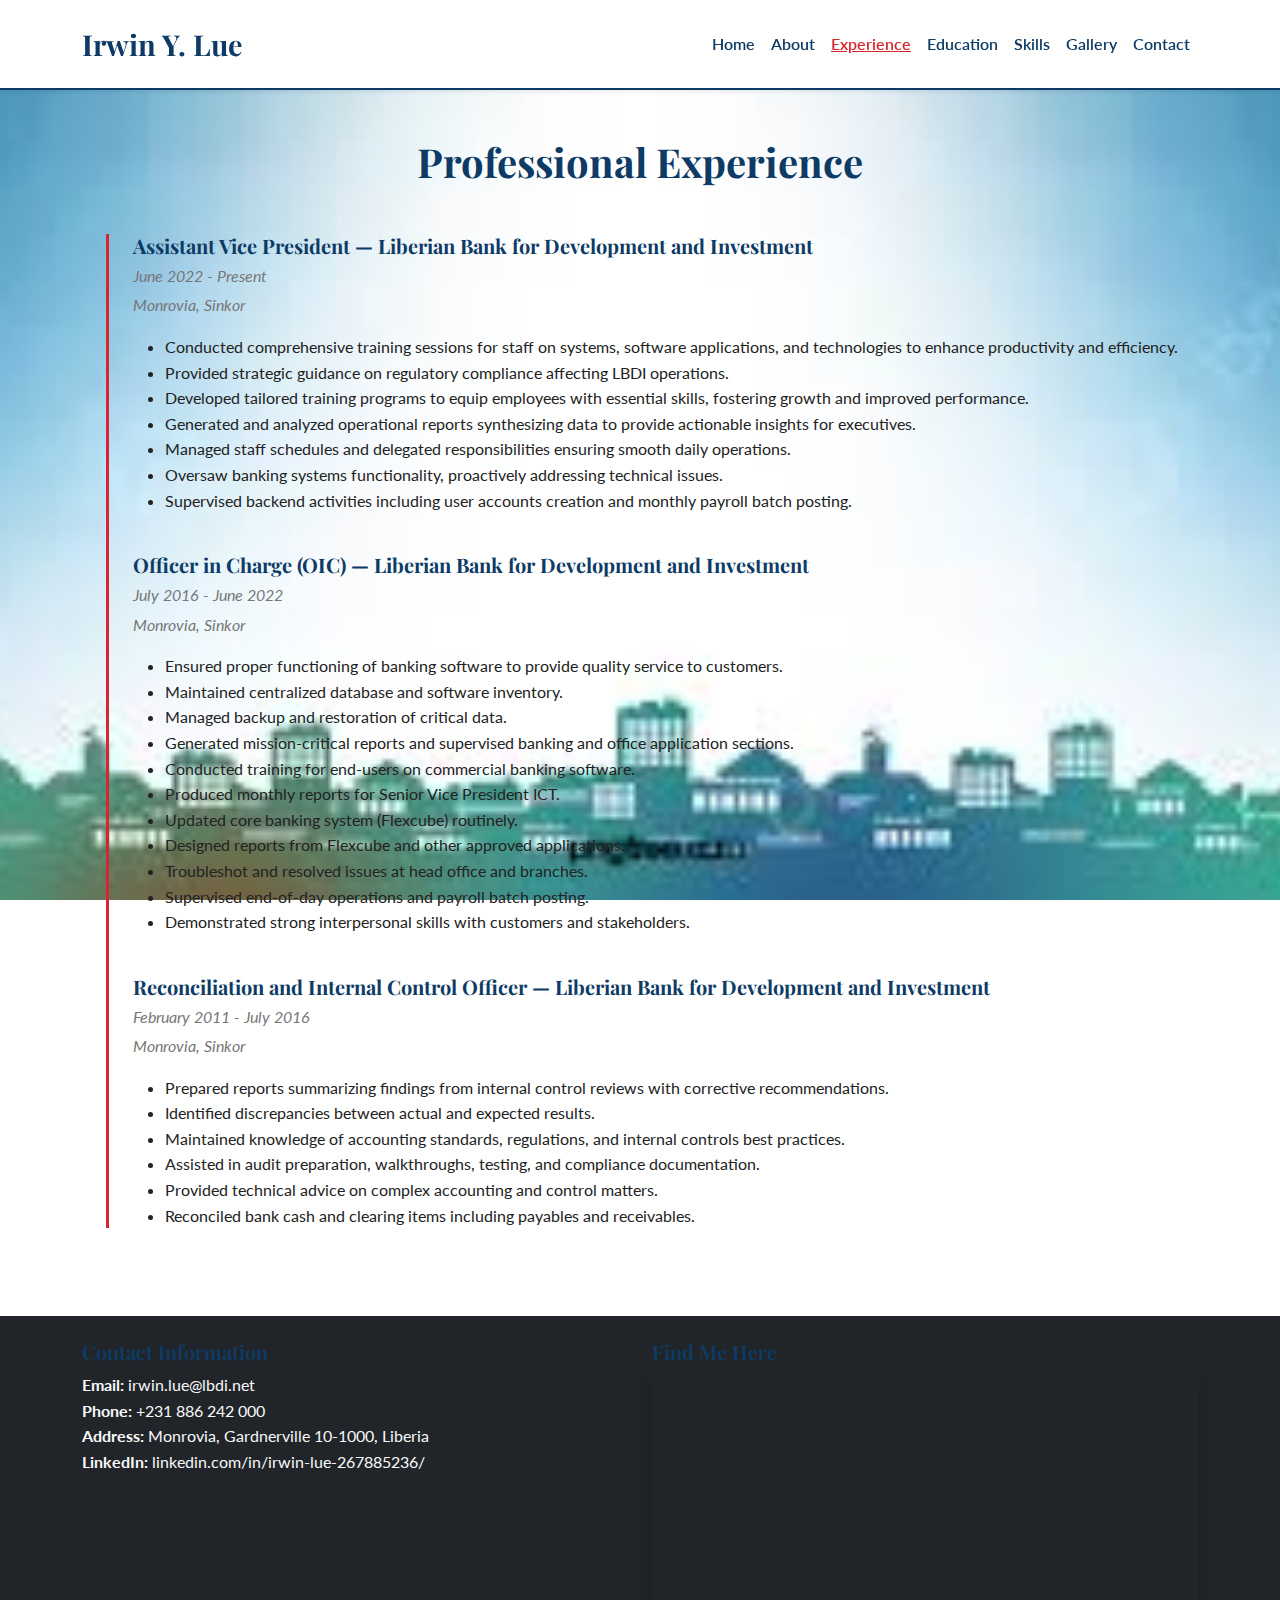
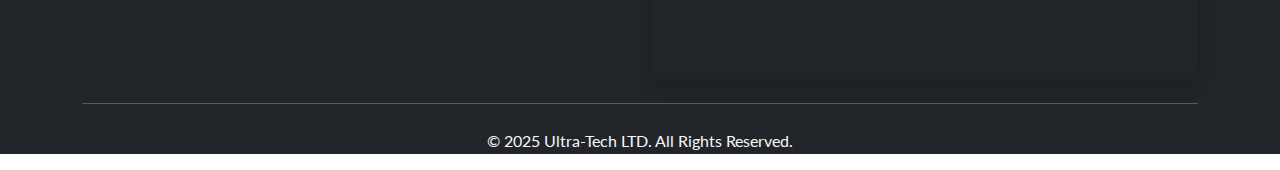
<file: experience.html>
<!DOCTYPE html>
<html lang="en">
<head>
  <meta charset="UTF-8" />
  <meta name="viewport" content="width=device-width, initial-scale=1" />
  <title>Experience | Irwin Y. Lue</title>
  <link href="https://cdn.jsdelivr.net/npm/bootstrap@5.3.3/dist/css/bootstrap.min.css" rel="stylesheet" />
  <link href="https://fonts.googleapis.com/css2?family=Playfair+Display:wght@600&family=Lato&display=swap" rel="stylesheet" />
  <link rel="stylesheet" href="style.css" />
</head>
<body style="background: url('images/background1.jpg') center/cover no-repeat fixed;">
  <!-- Navbar -->
  <nav class="navbar navbar-expand-lg navbar-light bg-light sticky-top shadow-sm">
    <div class="container">
      <a class="navbar-brand" href="index.html">Irwin Y. Lue</a>
      <button class="navbar-toggler" type="button" data-bs-toggle="collapse" data-bs-target="#navbarNav" 
        aria-controls="navbarNav" aria-expanded="false" aria-label="Toggle navigation">
        <span class="navbar-toggler-icon"></span>
      </button>
      <div class="collapse navbar-collapse justify-content-end" id="navbarNav">
        <ul class="navbar-nav">
          <li class="nav-item"><a class="nav-link" href="index.html">Home</a></li>
          <li class="nav-item"><a class="nav-link" href="about.html">About</a></li>
          <li class="nav-item"><a class="nav-link active" href="experience.html">Experience</a></li>
          <li class="nav-item"><a class="nav-link" href="education.html">Education</a></li>
          <li class="nav-item"><a class="nav-link" href="skills.html">Skills</a></li>
          <li class="nav-item"><a class="nav-link" href="gallery.html">Gallery</a></li>
          <li class="nav-item"><a class="nav-link" href="contact.html">Contact</a></li>
        </ul>
      </div>
    </div>
  </nav>

  <!-- Experience Section -->
  <section class="py-5">
    <div class="container">
      <h2 class="text-center mb-5 experience-title">Professional Experience</h2>

      <div class="timeline">
        <div class="timeline-item">
          <h5>Assistant Vice President — Liberian Bank for Development and Investment</h5>
          <p class="text-muted fst-italic mb-1">June 2022 - Present</p>
          <p class="text-muted fst-italic mb-3">Monrovia, Sinkor</p>
          <ul>
            <li>Conducted comprehensive training sessions for staff on systems, software applications, and technologies to enhance productivity and efficiency.</li>
            <li>Provided strategic guidance on regulatory compliance affecting LBDI operations.</li>
            <li>Developed tailored training programs to equip employees with essential skills, fostering growth and improved performance.</li>
            <li>Generated and analyzed operational reports synthesizing data to provide actionable insights for executives.</li>
            <li>Managed staff schedules and delegated responsibilities ensuring smooth daily operations.</li>
            <li>Oversaw banking systems functionality, proactively addressing technical issues.</li>
            <li>Supervised backend activities including user accounts creation and monthly payroll batch posting.</li>
          </ul>
        </div>

        <div class="timeline-item">
          <h5>Officer in Charge (OIC) — Liberian Bank for Development and Investment</h5>
          <p class="text-muted fst-italic mb-1">July 2016 - June 2022</p>
          <p class="text-muted fst-italic mb-3">Monrovia, Sinkor</p>
          <ul>
            <li>Ensured proper functioning of banking software to provide quality service to customers.</li>
            <li>Maintained centralized database and software inventory.</li>
            <li>Managed backup and restoration of critical data.</li>
            <li>Generated mission-critical reports and supervised banking and office application sections.</li>
            <li>Conducted training for end-users on commercial banking software.</li>
            <li>Produced monthly reports for Senior Vice President ICT.</li>
            <li>Updated core banking system (Flexcube) routinely.</li>
            <li>Designed reports from Flexcube and other approved applications.</li>
            <li>Troubleshot and resolved issues at head office and branches.</li>
            <li>Supervised end-of-day operations and payroll batch posting.</li>
            <li>Demonstrated strong interpersonal skills with customers and stakeholders.</li>
          </ul>
        </div>

        <div class="timeline-item">
          <h5>Reconciliation and Internal Control Officer — Liberian Bank for Development and Investment</h5>
          <p class="text-muted fst-italic mb-1">February 2011 - July 2016</p>
          <p class="text-muted fst-italic mb-3">Monrovia, Sinkor</p>
          <ul>
            <li>Prepared reports summarizing findings from internal control reviews with corrective recommendations.</li>
            <li>Identified discrepancies between actual and expected results.</li>
            <li>Maintained knowledge of accounting standards, regulations, and internal controls best practices.</li>
            <li>Assisted in audit preparation, walkthroughs, testing, and compliance documentation.</li>
            <li>Provided technical advice on complex accounting and control matters.</li>
            <li>Reconciled bank cash and clearing items including payables and receivables.</li>
          </ul>
        </div>
      </div>
    </div>
  </section>

  <!-- Footer with Google Map -->
  <footer class="bg-dark text-light pt-4">
    <div class="container">
      <div class="row gy-4">
        <div class="col-md-6">
          <h5>Contact Information</h5>
          <ul class="list-unstyled">
            <li><strong>Email:</strong> <a href="mailto:irwin.lue@lbdi.net" class="text-light">irwin.lue@lbdi.net</a></li>
            <li><strong>Phone:</strong> +231 886 242 000</li>
            <li><strong>Address:</strong> Monrovia, Gardnerville 10-1000, Liberia</li>
            <li><strong>LinkedIn:</strong> <a href="https://linkedin.com/in/irwin-lue-267885236/" target="_blank" class="text-light">linkedin.com/in/irwin-lue-267885236/</a></li>
          </ul>
        </div>
        <div class="col-md-6">
          <h5>Find Me Here</h5>
          <div class="ratio ratio-16x9 rounded shadow">
            <iframe
              src="https://www.google.com/maps/embed?pb=!1m18!1m12!1m3!1d3887.362466813055!2d-10.778344784684937!3d6.308179395453102!2m3!1f0!2f0!3f0!3m2!1i1024!2i768!4f13.1!3m3!1m2!1s0xfb368b3a4ac7c7ab%3A0xb77633d1e1517df4!2sGardnerville%2C%20Monrovia%2C%20Liberia!5e0!3m2!1sen!2sus!4v1690424552222!5m2!1sen!2sus"
              style="border:0;"
              allowfullscreen=""
              loading="lazy"
              referrerpolicy="no-referrer-when-downgrade"
              title="Gardnerville, Monrovia Map"
            ></iframe>
          </div>
        </div>
      </div>

      <hr class="my-4 border-light" />
      <p class="text-center mb-3">© 2025 Ultra-Tech LTD. All Rights Reserved.</p>
    </div>
  </footer>

  <script src="https://cdn.jsdelivr.net/npm/bootstrap@5.3.3/dist/js/bootstrap.bundle.min.js"></script>
  <script src="script.js"></script>
</body>
</html>
</file>
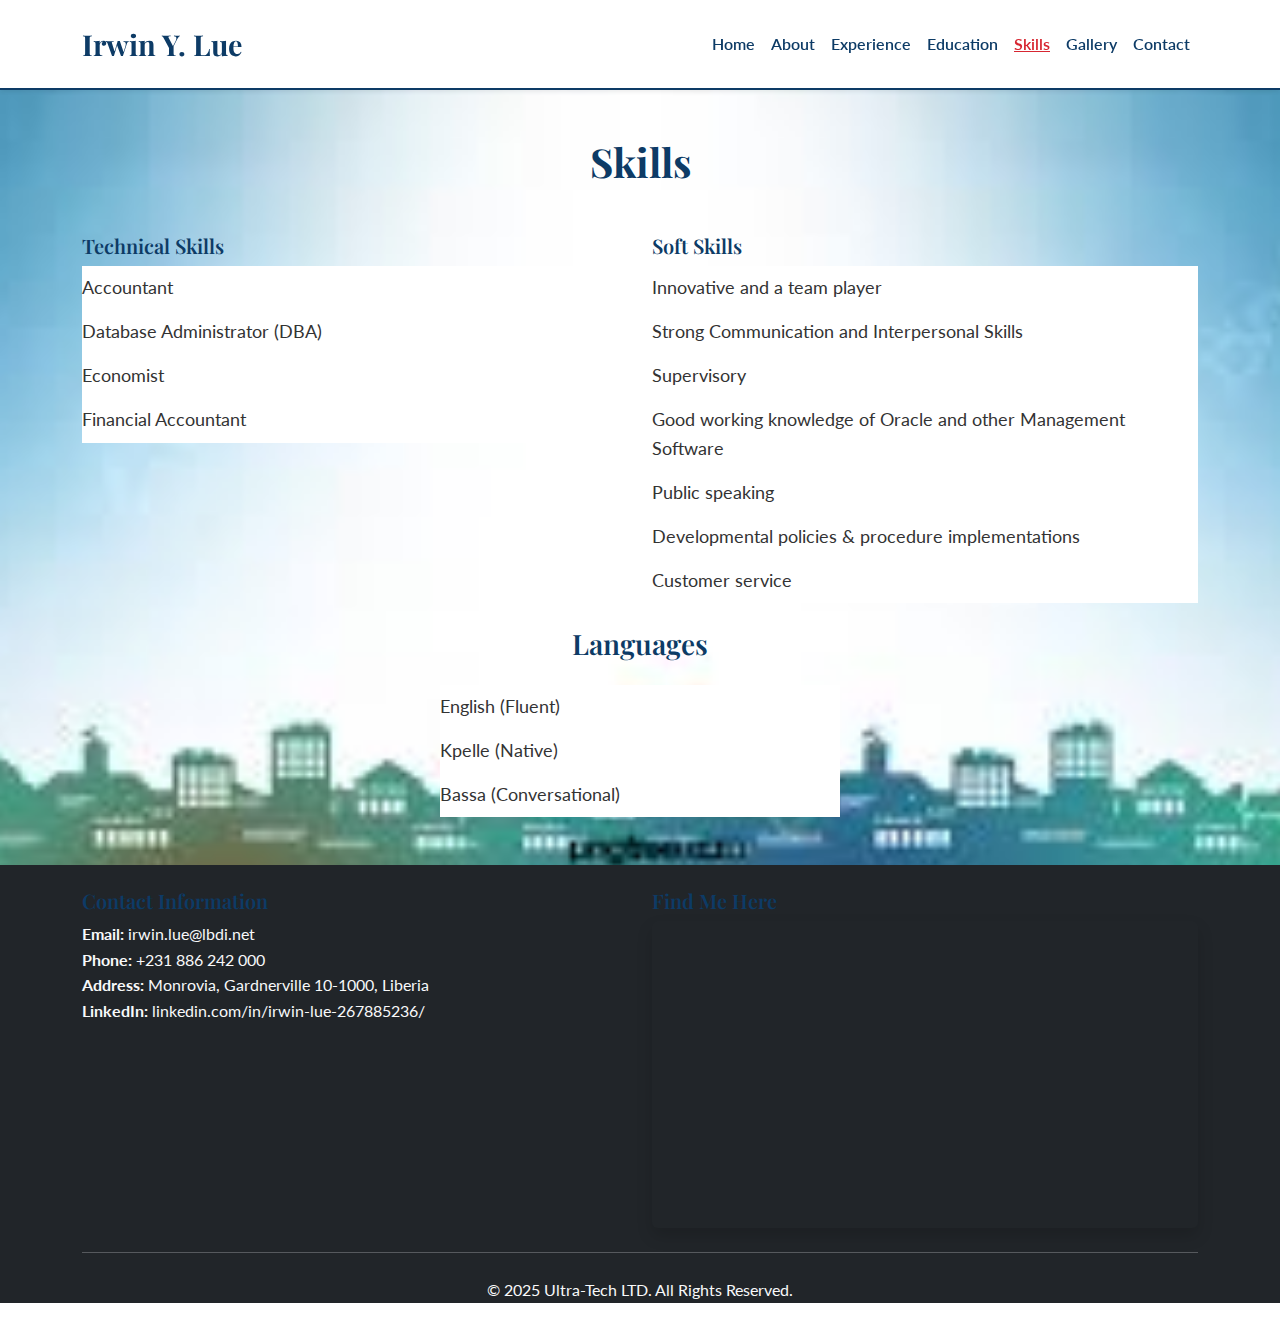
<file: skills.html>
<!DOCTYPE html>
<html lang="en">
<head>
  <meta charset="UTF-8" />
  <meta name="viewport" content="width=device-width, initial-scale=1" />
  <title>Skills | Irwin Y. Lue</title>
  <link href="https://cdn.jsdelivr.net/npm/bootstrap@5.3.3/dist/css/bootstrap.min.css" rel="stylesheet" />
  <link href="https://fonts.googleapis.com/css2?family=Playfair+Display:wght@600&family=Lato&display=swap" rel="stylesheet" />
  <link rel="stylesheet" href="style.css" />
</head>
<body style="background: url('images/background1.jpg') center/cover no-repeat fixed;">
  <!-- Navbar -->
  <nav class="navbar navbar-expand-lg navbar-light bg-light sticky-top shadow-sm">
    <div class="container">
      <a class="navbar-brand" href="index.html">Irwin Y. Lue</a>
      <button class="navbar-toggler" type="button" data-bs-toggle="collapse" data-bs-target="#navbarNav" 
        aria-controls="navbarNav" aria-expanded="false" aria-label="Toggle navigation">
        <span class="navbar-toggler-icon"></span>
      </button>
      <div class="collapse navbar-collapse justify-content-end" id="navbarNav">
        <ul class="navbar-nav">
          <li class="nav-item"><a class="nav-link" href="index.html">Home</a></li>
          <li class="nav-item"><a class="nav-link" href="about.html">About</a></li>
          <li class="nav-item"><a class="nav-link" href="experience.html">Experience</a></li>
          <li class="nav-item"><a class="nav-link" href="education.html">Education</a></li>
          <li class="nav-item"><a class="nav-link active" href="skills.html">Skills</a></li>
          <li class="nav-item"><a class="nav-link" href="gallery.html">Gallery</a></li>
          <li class="nav-item"><a class="nav-link" href="contact.html">Contact</a></li>
        </ul>
      </div>
    </div>
  </nav>

  <!-- Skills Section -->
  <section class="py-5">
    <div class="container">
      <h2 class="text-center mb-5 skills-title">Skills</h2>
      <div class="row">
        <div class="col-md-6">
          <h5>Technical Skills</h5>
          <ul class="list-group list-group-flush mb-4">
            <li class="list-group-item">Accountant</li>
            <li class="list-group-item">Database Administrator (DBA)</li>
            <li class="list-group-item">Economist</li>
            <li class="list-group-item">Financial Accountant</li>
          </ul>
        </div>
        <div class="col-md-6">
          <h5>Soft Skills</h5>
          <ul class="list-group list-group-flush mb-4">
            <li class="list-group-item">Innovative and a team player</li>
            <li class="list-group-item">Strong Communication and Interpersonal Skills</li>
            <li class="list-group-item">Supervisory</li>
            <li class="list-group-item">Good working knowledge of Oracle and other Management Software</li>
            <li class="list-group-item">Public speaking</li>
            <li class="list-group-item">Developmental policies & procedure implementations</li>
            <li class="list-group-item">Customer service</li>
          </ul>
        </div>
      </div>

      <h3 class="text-center mb-4 languages-title">Languages</h3>
      <ul class="list-group list-group-flush mx-auto" style="max-width: 400px;">
        <li class="list-group-item">English (Fluent)</li>
        <li class="list-group-item">Kpelle (Native)</li>
        <li class="list-group-item">Bassa (Conversational)</li>
        <!-- Add or modify languages as needed -->
      </ul>
    </div>
  </section>

  <!-- Footer with Google Map -->
  <footer class="bg-dark text-light pt-4">
    <div class="container">
      <div class="row gy-4">
        <div class="col-md-6">
          <h5>Contact Information</h5>
          <ul class="list-unstyled">
            <li><strong>Email:</strong> <a href="mailto:irwin.lue@lbdi.net" class="text-light">irwin.lue@lbdi.net</a></li>
            <li><strong>Phone:</strong> +231 886 242 000</li>
            <li><strong>Address:</strong> Monrovia, Gardnerville 10-1000, Liberia</li>
            <li><strong>LinkedIn:</strong> <a href="https://linkedin.com/in/irwin-lue-267885236/" target="_blank" class="text-light">linkedin.com/in/irwin-lue-267885236/</a></li>
          </ul>
        </div>
        <div class="col-md-6">
          <h5>Find Me Here</h5>
          <div class="ratio ratio-16x9 rounded shadow">
            <iframe
              src="https://www.google.com/maps/embed?pb=!1m18!1m12!1m3!1d3887.362466813055!2d-10.778344784684937!3d6.308179395453102!2m3!1f0!2f0!3f0!3m2!1i1024!2i768!4f13.1!3m3!1m2!1s0xfb368b3a4ac7c7ab%3A0xb77633d1e1517df4!2sGardnerville%2C%20Monrovia%2C%20Liberia!5e0!3m2!1sen!2sus!4v1690424552222!5m2!1sen!2sus"
              style="border:0;"
              allowfullscreen=""
              loading="lazy"
              referrerpolicy="no-referrer-when-downgrade"
              title="Gardnerville, Monrovia Map"
            ></iframe>
          </div>
        </div>
      </div>

      <hr class="my-4 border-light" />
      <p class="text-center mb-3">© 2025 Ultra-Tech LTD. All Rights Reserved.</p>
    </div>
  </footer>

  <script src="https://cdn.jsdelivr.net/npm/bootstrap@5.3.3/dist/js/bootstrap.bundle.min.js"></script>
  <script src="script.js"></script>
</body>
</html>
</file>
<file: style.css>
/* Reset some base styles */
body {
  font-family: 'Lato', sans-serif;
  background-color: #fff;
  color: #222;
  line-height: 1.6;
  margin: 0;
  padding: 0;
}

/* Typography */
h1, h2, h3, h4, h5, h6 {
  font-family: 'Playfair Display', serif;
  font-weight: 600;
  color: #0d3b66;
}

a {
  color: #d72631;
  text-decoration: none;
  transition: color 0.3s ease;
}

a:hover, a:focus {
  color: #f46036;
  text-decoration: underline;
}

/* Navbar */
.navbar {
  background-color: #ffffff !important;
  border-bottom: 2px solid #0d3b66;
  padding: 1rem 0;
}

.navbar-brand {
  font-family: 'Playfair Display', serif;
  font-weight: 700;
  font-size: 1.8rem;
  color: #0d3b66 !important;
}

.nav-link {
  color: #0d3b66 !important;
  font-weight: 600;
  padding: 0.5rem 1rem;
}

.nav-link.active,
.nav-link:hover,
.nav-link:focus {
  color: #d72631 !important;
  text-decoration: underline;
}

/* Hero Section with Carousel Overlay */
.hero-section {
  position: relative;
  z-index: 1;
  min-height: 90vh;
  display: flex;
  align-items: center;
  justify-content: center;
  background: rgba(0, 0, 0, 0.45);
}
.hero-section::before {
  content: "";
  position: absolute;
  inset: 0;
  background: rgba(13, 59, 102, 0.45);
  z-index: -1;
}
.hero-section .container {
  position: relative;
  z-index: 2;
}
#heroCarousel .carousel-inner {
  max-width: 400px;
  margin: 0 auto;
}
#heroCarousel .carousel-item img {
  height: 260px;
  object-fit: cover;
  border-radius: 12px;
}
@media (max-width: 576px) {
  #heroCarousel .carousel-item img {
    height: 160px;
  }
}

/* Sections */
section {
  padding-top: 3rem;
  padding-bottom: 3rem;
}

section h2 {
  font-size: 2.5rem;
  margin-bottom: 1.5rem;
  text-align: center;
  color: #0d3b66;
  font-weight: 700;
}

/* About */
.about-section p {
  font-size: 1.1rem;
  color: #333;
  margin-bottom: 1rem;
}

/* Timeline */
.timeline {
  position: relative;
  margin-left: 1.5rem;
  padding-left: 1.5rem;
  border-left: 3px solid #d72631;
}

.timeline-item {
  margin-bottom: 2.5rem;
  position: relative;
}

.timeline-item h5 {
  color: #0d3b66;
  font-weight: 700;
  margin-bottom: 0.3rem;
}

.timeline-item p {
  color: #444;
  font-size: 1rem;
  margin-bottom: 0.3rem;
}

.timeline-item p.text-muted {
  color: #777 !important;
  font-style: italic;
}

/* Education */
.education-section h5 {
  font-weight: 700;
  color: #0d3b66;
  margin-bottom: 0.5rem;
}

.education-section p {
  font-size: 1rem;
  color: #444;
  margin-bottom: 0.5rem;
}

/* Skills */
.skills-section h5 {
  color: #0d3b66;
  font-weight: 700;
  margin-bottom: 1rem;
}

.list-group-item {
  border: none;
  padding-left: 0;
  padding-right: 0;
  font-size: 1.1rem;
  color: #333;
}

/* Contact */
.contact-section p {
  font-size: 1.1rem;
  color: #333;
}

.contact-section ul.list-unstyled li {
  font-weight: 600;
  margin-bottom: 0.5rem;
  color: #0d3b66;
}

.contact-section ul.list-unstyled li a {
  color: #d72631;
}

form .form-label {
  font-weight: 600;
  color: #0d3b66;
}

form .form-control {
  border-radius: 0.25rem;
  border: 1.5px solid #ccc;
  font-size: 1rem;
}

form .btn-primary {
  background-color: #d72631;
  border: none;
  font-weight: 700;
  transition: background-color 0.3s ease;
}

form .btn-primary:hover,
form .btn-primary:focus {
  background-color: #f46036;
  outline: none;
  box-shadow: 0 0 5px #f46036;
}

/* Gallery */
.gallery-container {
  display: grid;
  grid-template-columns: repeat(auto-fit, minmax(220px, 1fr));
  gap: 1.5rem;
  margin-top: 2rem;
}

.gallery-item {
  position: relative;
  overflow: hidden;
  border-radius: 12px;
  box-shadow: 0 2px 12px rgba(0, 0, 0, 0.08);
  cursor: pointer;
  transition: transform 0.2s;
  background: #fff;
}

.gallery-item img {
  width: 100%;
  height: 220px;
  object-fit: cover;
  display: block;
  transition: transform 0.3s;
  border-radius: 12px;
}

.gallery-item:hover img {
  transform: scale(1.05);
}

.gallery-overlay {
  position: absolute;
  inset: 0;
  background: rgba(0, 0, 0, 0.45);
  color: #fff;
  opacity: 0;
  display: flex;
  flex-direction: column;
  align-items: center;
  justify-content: center;
  transition: opacity 0.3s;
  border-radius: 12px;
}

.gallery-item:hover .gallery-overlay {
  opacity: 1;
}

.social-icons {
  margin-top: 0.5rem;
  display: flex;
  gap: 0.7rem;
}

.facebook-icon,
.twitter-icon {
  width: 28px;
  height: 28px;
  display: inline-block;
  background-size: cover;
}

.facebook-icon {
  background-image: url('https://cdn.jsdelivr.net/gh/simple-icons/simple-icons/icons/facebook.svg');
  filter: invert(1);
}

.twitter-icon {
  background-image: url('https://cdn.jsdelivr.net/gh/simple-icons/simple-icons/icons/twitter.svg');
  filter: invert(1);
}

/* Legacy gallery image */
.gallery-img {
  width: 100%;
  height: 220px;
  object-fit: cover;
  border-radius: 10px;
  box-shadow: 0 5px 15px rgba(215, 38, 49, 0.3);
  transition: transform 0.3s ease, box-shadow 0.3s ease;
}

.gallery-img:hover {
  transform: scale(1.05);
  box-shadow: 0 8px 20px rgba(215, 38, 49, 0.6);
}

/* PDF Viewer Section */
.pdf-section {
  padding: 2rem 0;
  background-color: #f9f9f9;
  text-align: center;
}

.pdf-container {
  margin: 0 auto;
  max-width: 1000px;
  border: 2px solid #0d3b66;
  border-radius: 10px;
  overflow: hidden;
}

.pdf-container embed {
  width: 100%;
  height: 600px;
  border: none;
  display: block;
}

/* PDF Buttons */
.pdf-buttons {
  margin-top: 1rem;
  display: flex;
  justify-content: center;
  gap: 1rem;
  flex-wrap: wrap;
}

.pdf-buttons .btn {
  background-color: #0d3b66;
  color: #fff;
  padding: 0.6rem 1.2rem;
  border: none;
  border-radius: 6px;
  font-weight: 600;
  cursor: pointer;
  transition: background-color 0.3s ease;
}

.pdf-buttons .btn:hover {
  background-color: #d72631;
}

/* Footer */
footer {
  background-color: #0d3b66;
  color: #fff;
  font-weight: 400;
}

footer p {
  margin: 0;
  font-size: 1rem;
}

footer .map-container {
  width: 100%;
  height: 250px;
  margin-top: 1rem;
  border-radius: 10px;
  overflow: hidden;
}

/* Responsive */
@media (max-width: 768px) {
  .hero-section h1 {
    font-size: 2.5rem;
  }
  .hero-section p {
    font-size: 1.1rem;
  }
  .timeline {
    margin-left: 0;
    padding-left: 0;
    border-left: none;
  }
  .timeline-item {
    margin-bottom: 2rem;
  }
  .gallery-img {
    height: 180px;
  }
  .pdf-container embed {
    height: 500px;
  }
}

@media (max-width: 576px) {
  #heroCarousel .carousel-item img {
    height: 120px;
  }
  .gallery-item img {
    height: 140px;
  }
  .gallery-title {
    font-size: 1.5rem;
  }
  .pdf-container embed {
    height: 400px;
  }
}
</file>
